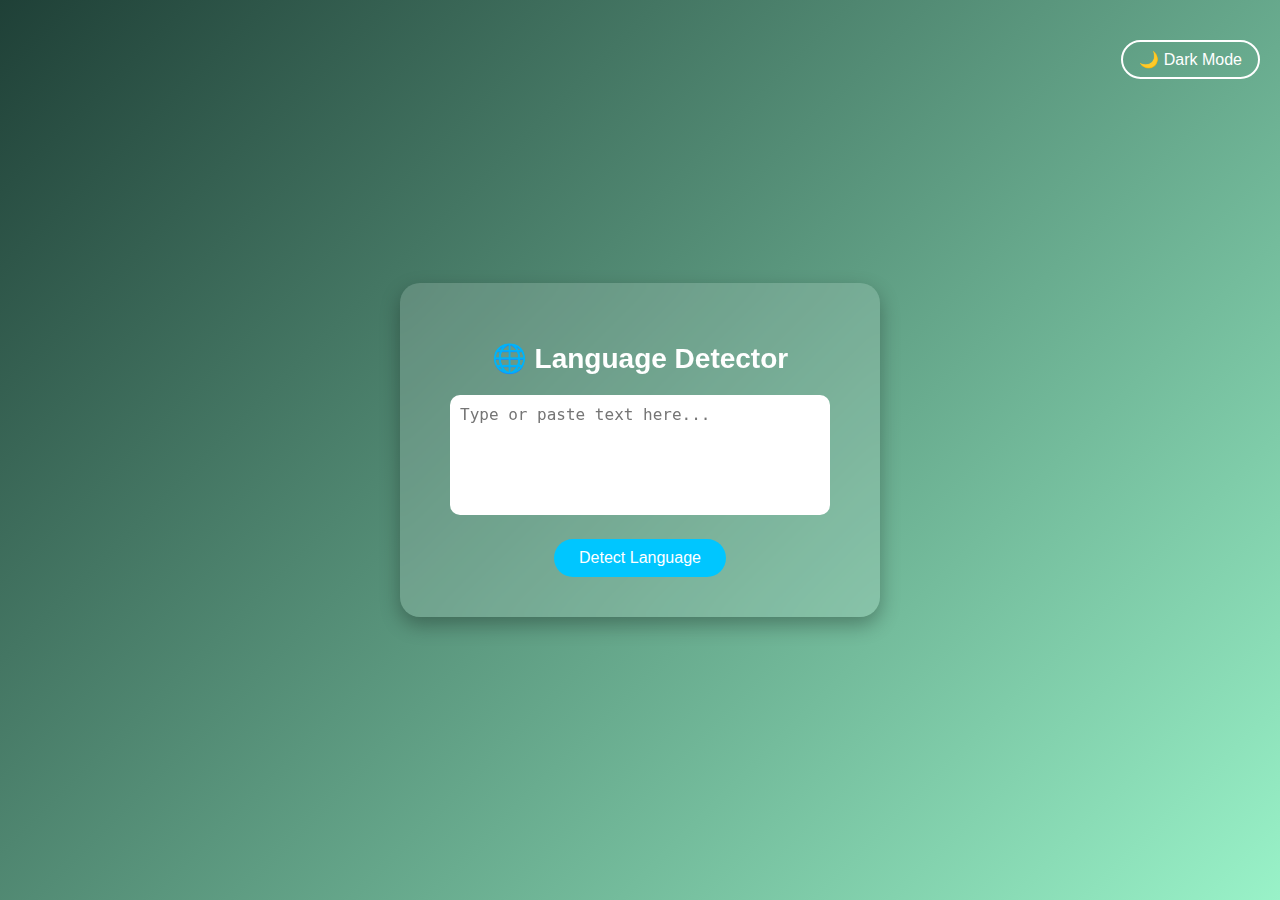
<file: Language Identification using Naive Bayes/templates/index.html>
<!DOCTYPE html>
<html lang="en">
<head>
  <meta charset="UTF-8">
  <title>Language Detector</title>
  <style>
    body {
      font-family: 'Poppins', sans-serif;
      background: linear-gradient(135deg, #1f4037, #99f2c8);
      color: white;
      display: flex;
      justify-content: center;
      align-items: center;
      height: 100vh;
      margin: 0;
      transition: all 0.5s ease;
      overflow: hidden;
    }

    .container {
      background: rgba(255, 255, 255, 0.15);
      padding: 40px;
      border-radius: 20px;
      box-shadow: 0 8px 20px rgba(0,0,0,0.3);
      text-align: center;
      width: 400px;
      backdrop-filter: blur(10px);
      transition: all 0.5s ease;
    }

    textarea {
      width: 90%;
      height: 100px;
      border-radius: 10px;
      border: none;
      padding: 10px;
      font-size: 16px;
      outline: none;
      resize: none;
    }

    button {
      margin-top: 20px;
      padding: 10px 25px;
      border: none;
      border-radius: 25px;
      background-color: #00c6ff;
      color: white;
      font-size: 16px;
      cursor: pointer;
      transition: 0.3s;
    }

    button:hover {
      background-color: #0072ff;
    }

    h1 {
      margin-bottom: 20px;
      font-size: 28px;
    }

    /* 🌙 Light Mode */
    body.light-mode {
      background: linear-gradient(135deg, #f8f9fa, #dfe6e9);
      color: #222;
    }
    .light-mode .container {
      background: rgba(0, 0, 0, 0.05);
      box-shadow: 0 5px 15px rgba(0,0,0,0.2);
    }

    /* 🌗 Toggle Button */
    .toggle-btn {
      position: absolute;
      top: 20px;
      right: 20px;
      background-color: transparent;
      border: 2px solid white;
      border-radius: 25px;
      padding: 8px 16px;
      color: white;
      cursor: pointer;
      transition: all 0.3s;
    }
    .toggle-btn:hover {
      background-color: white;
      color: #333;
    }
    .light-mode .toggle-btn {
      border-color: #333;
      color: #333;
    }
    .light-mode .toggle-btn:hover {
      background-color: #333;
      color: white;
    }

    /* 🌀 Loader Animation */
    .loader {
      display: none;
      position: fixed;
      top: 0;
      left: 0;
      width: 100%;
      height: 100%;
      background: rgba(0, 0, 0, 0.6);
      justify-content: center;
      align-items: center;
      flex-direction: column;
      z-index: 999;
    }

    .spinner {
      border: 6px solid rgba(255, 255, 255, 0.3);
      border-top: 6px solid #00c6ff;
      border-radius: 50%;
      width: 70px;
      height: 70px;
      animation: spin 1s linear infinite;
    }

    @keyframes spin {
      0% { transform: rotate(0deg); }
      100% { transform: rotate(360deg); }
    }

    .loading-text {
      color: white;
      font-size: 20px;
      margin-top: 20px;
      text-align: center;
      height: 30px;
      min-width: 250px;
      overflow: hidden;
      border-right: 2px solid #00c6ff;
      white-space: nowrap;
      animation: blinkCursor 0.8s infinite;
    }

    @keyframes blinkCursor {
      0%, 100% { border-color: transparent; }
      50% { border-color: #00c6ff; }
    }
  </style>
</head>
<body>
  <button class="toggle-btn" onclick="toggleMode()">🌙 Dark Mode</button>

  <div class="container">
    <h1>🌐 Language Detector</h1>
    <form action="/predict" method="POST" onsubmit="showLoader()">
      <textarea name="text" placeholder="Type or paste text here..." required></textarea><br>
      <button type="submit">Detect Language</button>
    </form>
  </div>

  <!-- 🌀 Loader Section -->
  <div class="loader" id="loader">
    <div class="spinner"></div>
    <div class="loading-text" id="loadingText"></div>
  </div>

  <script>
    // 🌗 Dark/Light Mode
    function toggleMode() {
      document.body.classList.toggle("light-mode");
      const isLight = document.body.classList.contains("light-mode");
      localStorage.setItem("theme", isLight ? "light" : "dark");
      document.querySelector(".toggle-btn").innerText = isLight ? "🌞 Light Mode" : "🌙 Dark Mode";
    }

    window.onload = function() {
      const savedTheme = localStorage.getItem("theme");
      if (savedTheme === "light") {
        document.body.classList.add("light-mode");
        document.querySelector(".toggle-btn").innerText = "🌞 Light Mode";
      }
    };

    // 🧠 Loader Typing Animation
    const loaderTexts = [
      "Analyzing text...",
      "Detecting language...",
      "Almost done..."
    ];

    let textIndex = 0;
    let charIndex = 0;

    function typeEffect() {
      const textElement = document.getElementById("loadingText");
      if (charIndex < loaderTexts[textIndex].length) {
        textElement.textContent += loaderTexts[textIndex].charAt(charIndex);
        charIndex++;
        setTimeout(typeEffect, 100);
      } else {
        setTimeout(() => {
          charIndex = 0;
          textIndex = (textIndex + 1) % loaderTexts.length;
          textElement.textContent = "";
          typeEffect();
        }, 1000);
      }
    }

    // 🌀 Show Loader
    function showLoader() {
      document.getElementById("loader").style.display = "flex";
      document.getElementById("loadingText").textContent = "";
      textIndex = 0;
      charIndex = 0;
      typeEffect();
    }
  </script>
</body>
</html>
</file>
